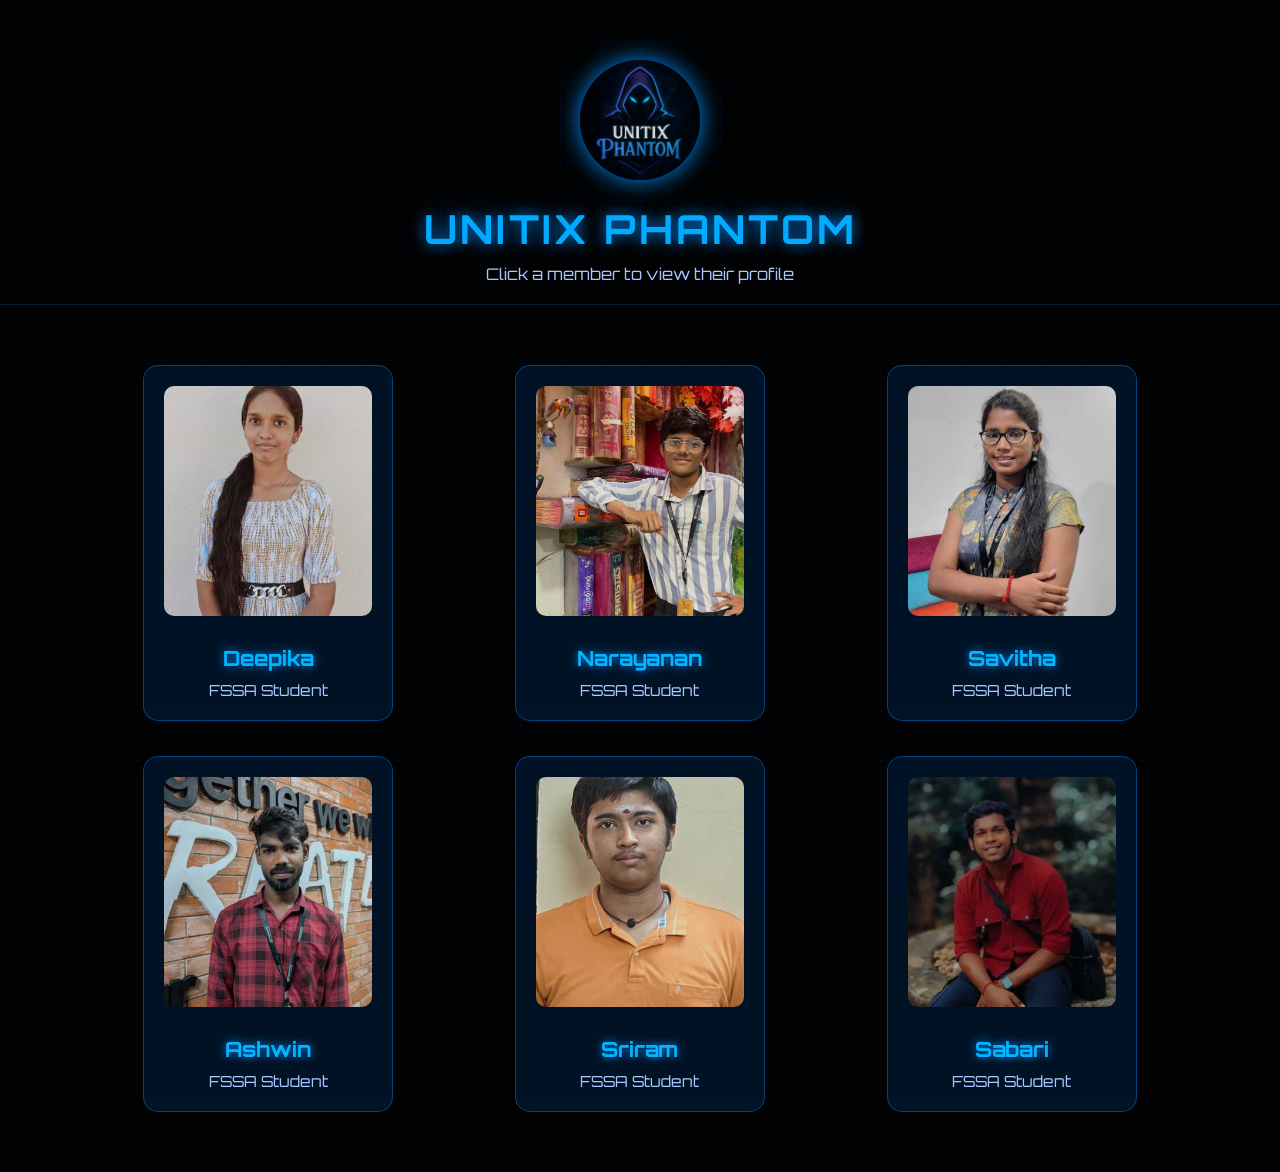
<file: files/index.html>
<!DOCTYPE html>
<html lang="en">
  <head>
    <meta charset="UTF-8" />
    <meta name="viewport" content="width=device-width, initial-scale=1.0" />
    <title>Unitix Phantom | Squad Portfolio</title>
    <link rel="stylesheet" href="./style.css" />
  </head>
  <body>
    <div class="bg-grid"></div>

    <header>
      <img src="../files/assests/logo.png" alt="Team Logo" class="team-logo" />
      <div class="logo-info">
        <h1>UNITIX PHANTOM</h1>
        <p class="logo-description">Click a member to view their profile</p>
      </div>
    </header>

    <section class="team">
      <a href="../files/HTML/member1.html" class="member-card">
        <img src="../files/assests/deepika.jpg" alt="Deepika" />
        <h3>Deepika</h3>
        <p>FSSA Student</p>
      </a>

      <a href="../files/HTML/member2.html" class="member-card">
        <img src="../files/assests/narayanan.jpg" alt="Narayanan" />
        <h3>Narayanan</h3>
        <p>FSSA Student</p>
      </a>

      <a href="../files/HTML/member3.html" class="member-card">
        <img src="../files/assests/savitha.jpg" alt="Savitha" />
        <h3>Savitha</h3>
        <p>FSSA Student</p>
      </a>

      <a href="../files/HTML/member4.html" class="member-card">
        <img src="../files/assests/ashwin.jpg" alt="Ashwin" />
        <h3>Ashwin</h3>
        <p>FSSA Student</p>
      </a>

      <a href="../files/HTML/member5.html" class="member-card">
        <img src="../files/assests/sriram.jpg" alt="Sriram" />
        <h3>Sriram</h3>
        <p>FSSA Student</p>
      </a>

      <a href="../files/HTML/member6.html" class="member-card">
        <img src="../files/assests/sabari.jpg" alt="Sabari" />
        <h3>Sabari</h3>
        <p>FSSA Student</p>
      </a>
    </section>
  </body>
</html>
</file>
<file: files/style.css>
@import url('https://fonts.googleapis.com/css2?family=Orbitron:wght@400;600;800&display=swap');

* {
  margin: 0;
  padding: 0;
  box-sizing: border-box;
  font-family: "Orbitron", sans-serif;
}

body {
  background-color: #020202;
  color: #e6f7ff;
  min-height: 100vh;
  overflow-x: hidden;
  position: relative;
}

/* === Animated Grid Background === */
.bg-grid {
  position: fixed;
  top: 0;
  left: 0;
  width: 100%;
  height: 100%;
  background-image:
    linear-gradient(rgba(0, 102, 255, 0.08) 1px, transparent 1px),
    linear-gradient(90deg, rgba(0, 102, 255, 0.08) 1px, transparent 1px);
  background-size: 40px 40px;
  animation: moveGrid 15s linear infinite;
  z-index: -1;
  opacity: 0.7;
}

@keyframes moveGrid {
  0% { background-position: 0 0, 0 0; }
  100% { background-position: 100px 100px, 100px 100px; }
}

/* === Header === */
header {
  text-align: center;
  padding: 60px 20px 20px;
  border-bottom: 1px solid rgba(0, 140, 255, 0.2);
}

.team-logo {
  width: 120px;
  height: 120px;
  border-radius: 50%;
  box-shadow: 0 0 25px #008cff;
  animation: glowPulse 3s infinite alternate;
}

@keyframes glowPulse {
  from { box-shadow: 0 0 15px #007bff; }
  to { box-shadow: 0 0 35px #00b7ff; }
}

.logo-info h1 {
  margin-top: 20px;
  font-size: 2.5rem;
  color: #00aaff;
  text-shadow: 0 0 15px #008cff;
  letter-spacing: 3px;
}

.logo-description {
  font-size: 1rem;
  color: #a8c7ff;
  margin-top: 10px;
}

/* === Team Cards Grid === */
.team {
  display: grid;
  grid-template-columns: repeat(auto-fit, minmax(250px, 1fr));
  gap: 35px;
  padding: 60px 100px;
  justify-items: center;
}

/* === Member Card === */
.member-card {
  position: relative;
  width: 250px;
  background: rgba(0, 30, 60, 0.6);
  border: 1px solid rgba(0, 140, 255, 0.4);
  border-radius: 15px;
  text-align: center;
  padding: 20px;
  color: #ffffff;
  text-decoration: none;
  transition: 0.3s ease;
  overflow: hidden;
  backdrop-filter: blur(8px);
}

.member-card::before {
  content: "";
  position: absolute;
  top: -100%;
  left: -100%;
  width: 300%;
  height: 300%;
  background: radial-gradient(circle, rgba(0,140,255,0.2), transparent 70%);
  transform: rotate(45deg);
  opacity: 0;
  transition: opacity 0.4s ease;
}

.member-card:hover::before {
  opacity: 1;
}

.member-card:hover {
  transform: translateY(-10px) scale(1.05);
  border-color: #00b7ff;
  box-shadow: 0 0 25px #008cff;
}

.member-card img {
  width: 100%;
  height: 230px;
  object-fit: cover;
  border-radius: 10px;
  margin-bottom: 15px;
  filter: brightness(0.9);
  transition: 0.3s ease;
}

.member-card:hover img {
  filter: brightness(1.1);
}

.member-card h3 {
  font-size: 1.3rem;
  color: #00b7ff;
  margin: 10px 0;
  text-shadow: 0 0 10px #008cff;
}

.member-card p {
  font-size: 0.95rem;
  color: #a8c7ff;
}

/* === Scrollbar === */
::-webkit-scrollbar {
  width: 8px;
}
::-webkit-scrollbar-thumb {
  background: linear-gradient(180deg, #0066ff, #00b7ff);
  border-radius: 8px;
}
::-webkit-scrollbar-track {
  background: #000;
}
</file>
